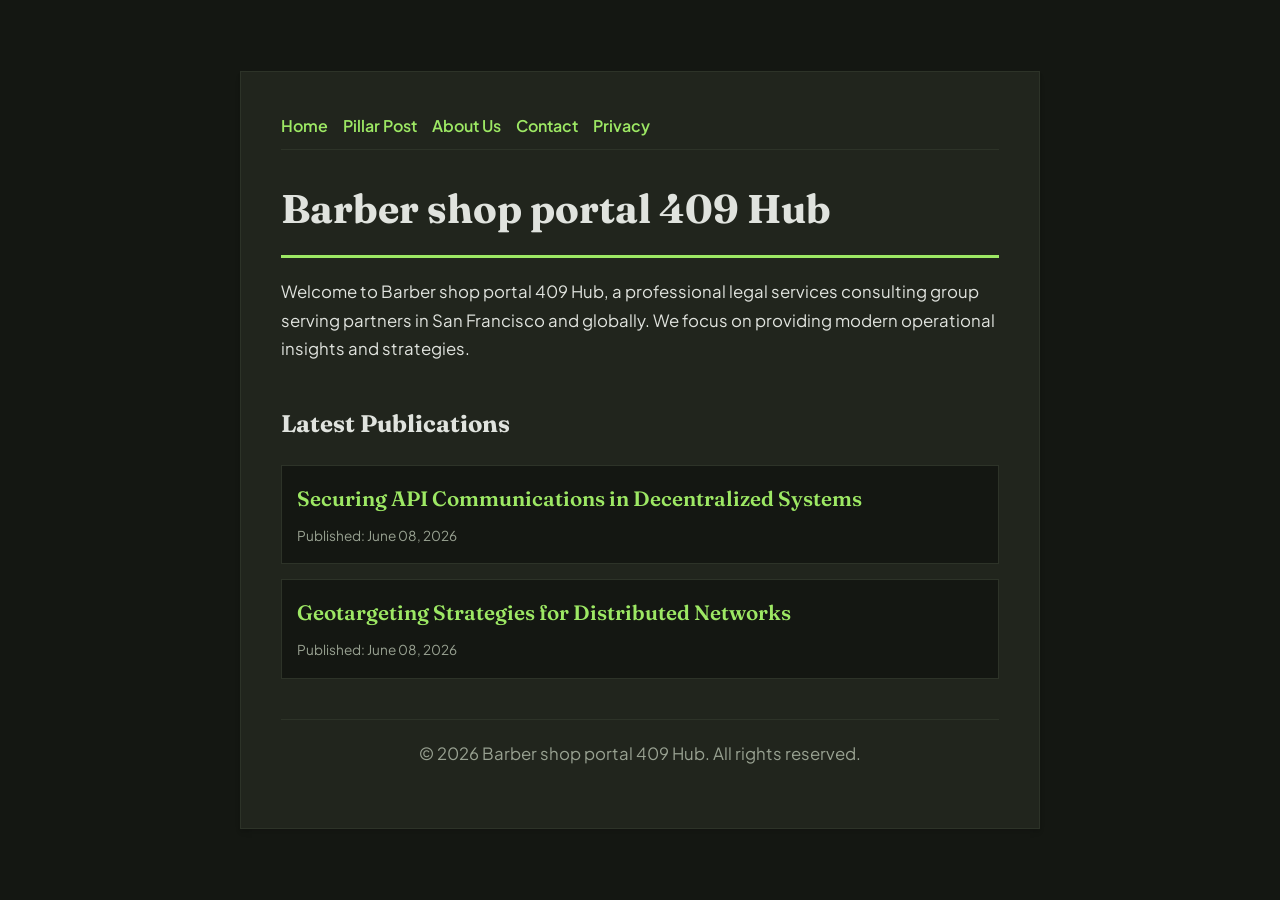
<file: index.html>
<!DOCTYPE html>
<html lang="en">
<head>
    <meta charset="UTF-8">
    <meta name="viewport" content="width=device-width, initial-scale=1.0">
    <title>Barber shop portal 409 Hub | Legal Services - San Francisco</title>
    <meta name="description" content="Welcome to Barber shop portal 409 Hub, a professional legal services consulting group serving partners in San Francisco and globally. We focus on providing modern operational insights and strategies.">
    <meta name="geo.region" content="US-CA" />
    <meta name="geo.placename" content="San Francisco" />
    <meta name="geo.position" content="37.7749;-122.4194" />
    <meta name="ICBM" content="37.7749, -122.4194" />
    <link rel="stylesheet" href="style.css">
    <script type="application/ld+json">
{
  "@context": "https://schema.org",
  "@type": "LocalBusiness",
  "name": "Barber shop portal 409 Hub",
  "url": "https://barber-shop-portal-409.github.io",
  "telephone": "+1-415-555-0199",
  "address": {
    "@type": "PostalAddress",
    "addressLocality": "San Francisco",
    "addressRegion": "CA",
    "postalCode": "94104",
    "addressCountry": "US"
  },
  "geo": {
    "@type": "GeoCoordinates",
    "latitude": 37.7749,
    "longitude": -122.4194
  }
}
</script>
</head>
<body>
    
        <div class="container" style="max-width: 800px;">
            <nav style="display: flex; gap: 15px; margin-bottom: 25px; border-bottom: 1px solid var(--border-color); padding-bottom: 10px; overflow-x: auto; flex-wrap: wrap;">
            <a href="index.html">Home</a>
            <a href="securing-api-communications-in-decentralized-systems.html">Pillar Post</a>
            <a href="about.html">About Us</a>
            <a href="contact.html">Contact</a>
            <a href="privacy.html">Privacy</a>
        </nav>
            <h1>Barber shop portal 409 Hub</h1>
            <p>Welcome to Barber shop portal 409 Hub, a professional legal services consulting group serving partners in San Francisco and globally. We focus on providing modern operational insights and strategies.</p>
            <h2 style="margin-top: 40px;">Latest Publications</h2>
            <ul style="list-style-type: none; padding-left: 0;">
                <li style="background: var(--bg-color); padding: 15px; border-radius: var(--border-radius); border: 1px solid var(--border-color); margin-bottom: 15px;">
                <h3 style="margin-bottom: 5px; font-size: 1.3rem;"><a href="securing-api-communications-in-decentralized-systems.html">Securing API Communications in Decentralized Systems</a></h3>
                <span style="font-size:0.85rem; color: var(--muted-text)">Published: June 08, 2026</span>
            </li>
<li style="background: var(--bg-color); padding: 15px; border-radius: var(--border-radius); border: 1px solid var(--border-color); margin-bottom: 15px;">
                <h3 style="margin-bottom: 5px; font-size: 1.3rem;"><a href="geotargeting-strategies-for-distributed-networks.html">Geotargeting Strategies for Distributed Networks</a></h3>
                <span style="font-size:0.85rem; color: var(--muted-text)">Published: June 08, 2026</span>
            </li>

            </ul>
            <footer>
                <p>&copy; 2026 Barber shop portal 409 Hub. All rights reserved.</p>
            </footer>
        </div>
        
</body>
</html>
</file>
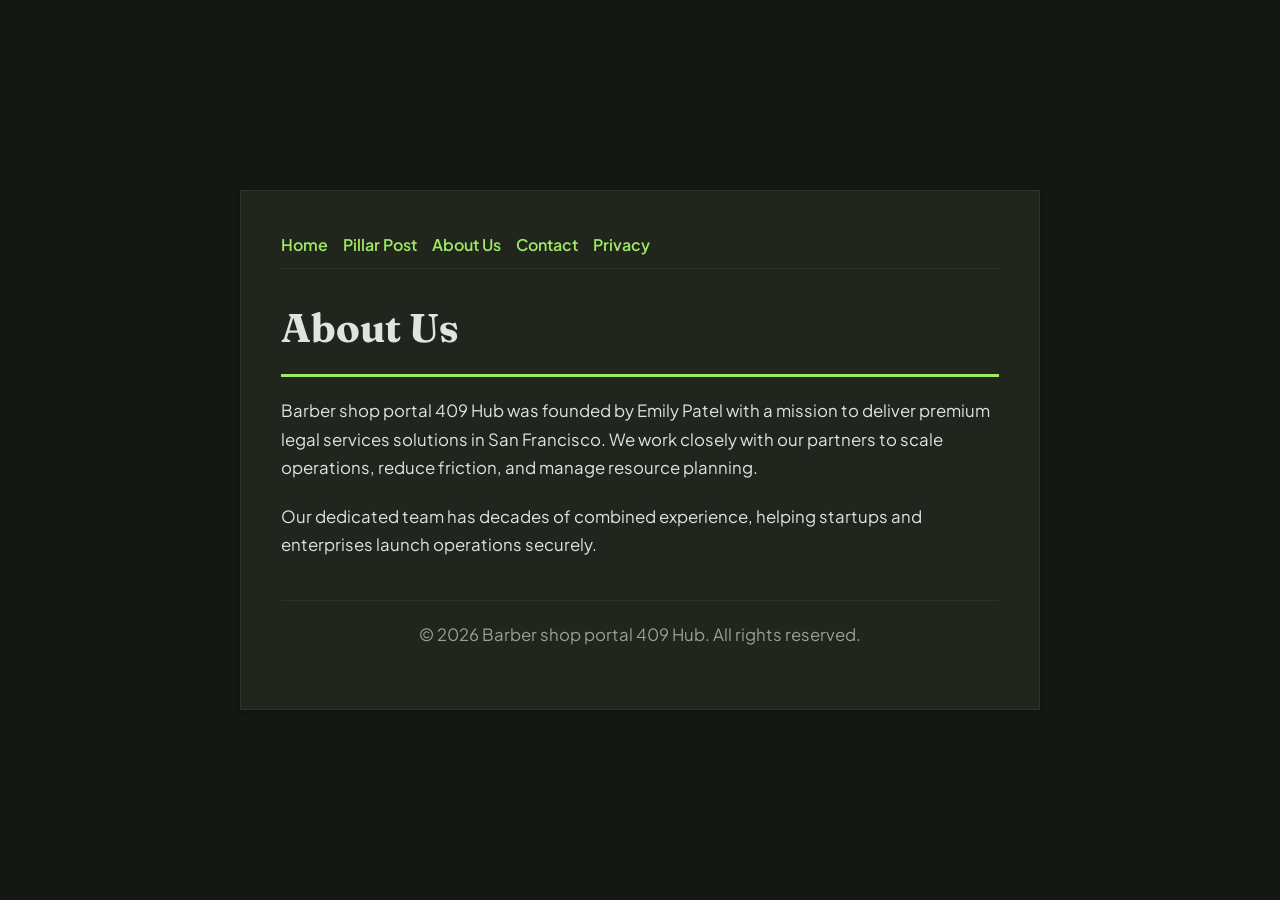
<file: about.html>
<!DOCTYPE html>
<html lang="en">
<head>
    <meta charset="UTF-8">
    <meta name="viewport" content="width=device-width, initial-scale=1.0">
    <title>About Us | Barber shop portal 409 Hub</title>
    <meta name="description" content="Barber shop portal 409 Hub was founded by Emily Patel with a mission to deliver premium legal services solutions in San Francisco. We work closely with our partners to scale operations, reduce friction, and manage resource planning.">
    <meta name="geo.region" content="US-CA" />
    <meta name="geo.placename" content="San Francisco" />
    <meta name="geo.position" content="37.7749;-122.4194" />
    <meta name="ICBM" content="37.7749, -122.4194" />
    <link rel="stylesheet" href="style.css">
</head>
<body>
    
        <div class="container" style="max-width: 800px;">
            <nav style="display: flex; gap: 15px; margin-bottom: 25px; border-bottom: 1px solid var(--border-color); padding-bottom: 10px; overflow-x: auto; flex-wrap: wrap;">
            <a href="index.html">Home</a>
            <a href="securing-api-communications-in-decentralized-systems.html">Pillar Post</a>
            <a href="about.html">About Us</a>
            <a href="contact.html">Contact</a>
            <a href="privacy.html">Privacy</a>
        </nav>
            <h1>About Us</h1>
            <p>Barber shop portal 409 Hub was founded by Emily Patel with a mission to deliver premium legal services solutions in San Francisco. We work closely with our partners to scale operations, reduce friction, and manage resource planning.</p>
            <p>Our dedicated team has decades of combined experience, helping startups and enterprises launch operations securely.</p>
            <footer>
                <p>&copy; 2026 Barber shop portal 409 Hub. All rights reserved.</p>
            </footer>
        </div>
        
</body>
</html>
</file>
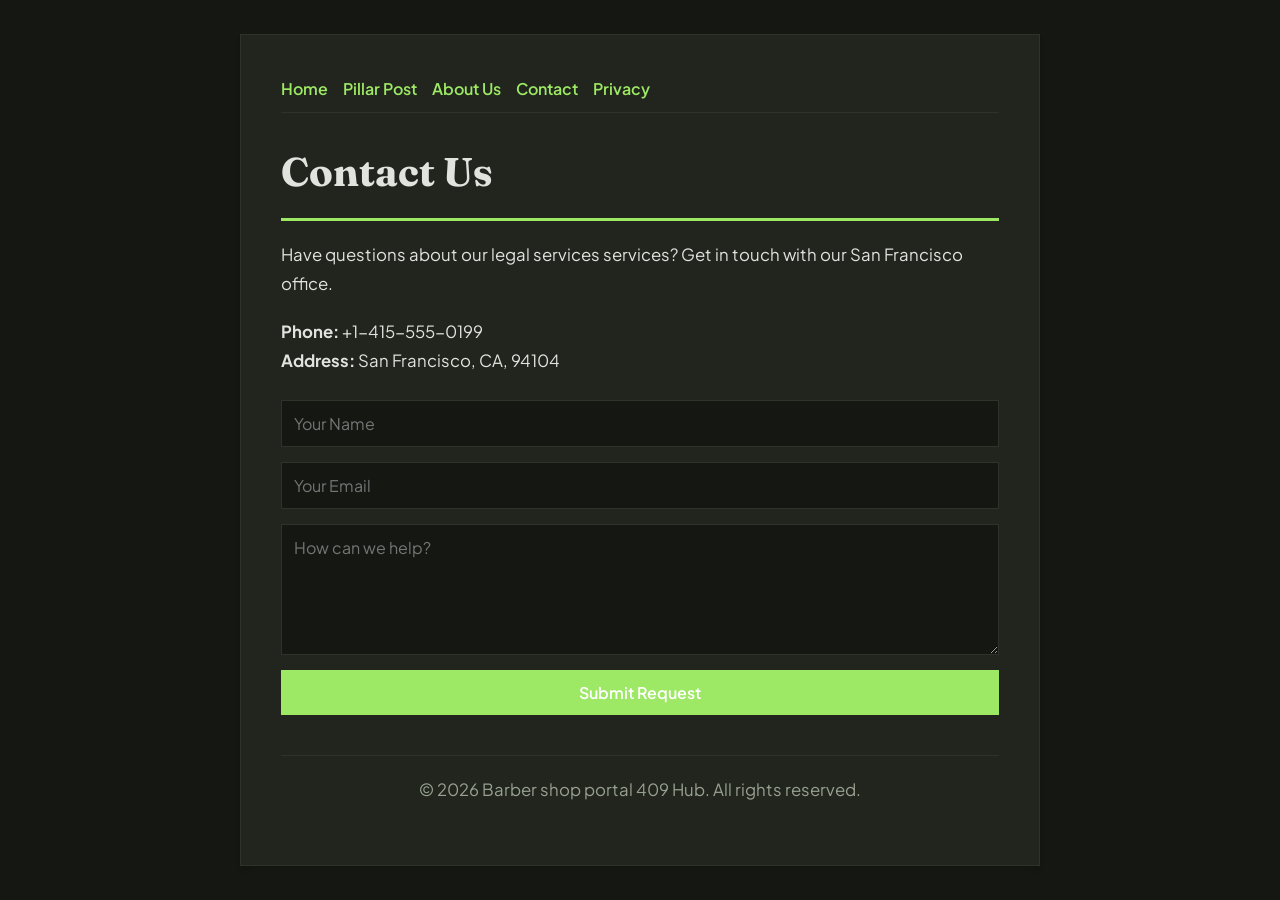
<file: contact.html>
<!DOCTYPE html>
<html lang="en">
<head>
    <meta charset="UTF-8">
    <meta name="viewport" content="width=device-width, initial-scale=1.0">
    <title>Contact Us | Barber shop portal 409 Hub</title>
    <meta name="description" content="Have questions about our legal services services? Get in touch with our San Francisco office.">
    <meta name="geo.region" content="US-CA" />
    <meta name="geo.placename" content="San Francisco" />
    <meta name="geo.position" content="37.7749;-122.4194" />
    <meta name="ICBM" content="37.7749, -122.4194" />
    <link rel="stylesheet" href="style.css">
</head>
<body>
    
        <div class="container" style="max-width: 800px;">
            <nav style="display: flex; gap: 15px; margin-bottom: 25px; border-bottom: 1px solid var(--border-color); padding-bottom: 10px; overflow-x: auto; flex-wrap: wrap;">
            <a href="index.html">Home</a>
            <a href="securing-api-communications-in-decentralized-systems.html">Pillar Post</a>
            <a href="about.html">About Us</a>
            <a href="contact.html">Contact</a>
            <a href="privacy.html">Privacy</a>
        </nav>
            <h1>Contact Us</h1>
            <p>Have questions about our legal services services? Get in touch with our San Francisco office.</p>
            <p><strong>Phone:</strong> +1-415-555-0199<br><strong>Address:</strong> San Francisco, CA, 94104</p>
            <form action="https://formspree.io/f/placeholder" method="POST">
                <input type="text" name="name" placeholder="Your Name" required>
                <input type="email" name="email" placeholder="Your Email" required>
                <textarea name="message" placeholder="How can we help?" rows="5" required></textarea>
                <button type="submit">Submit Request</button>
            </form>
            <footer>
                <p>&copy; 2026 Barber shop portal 409 Hub. All rights reserved.</p>
            </footer>
        </div>
        
</body>
</html>
</file>
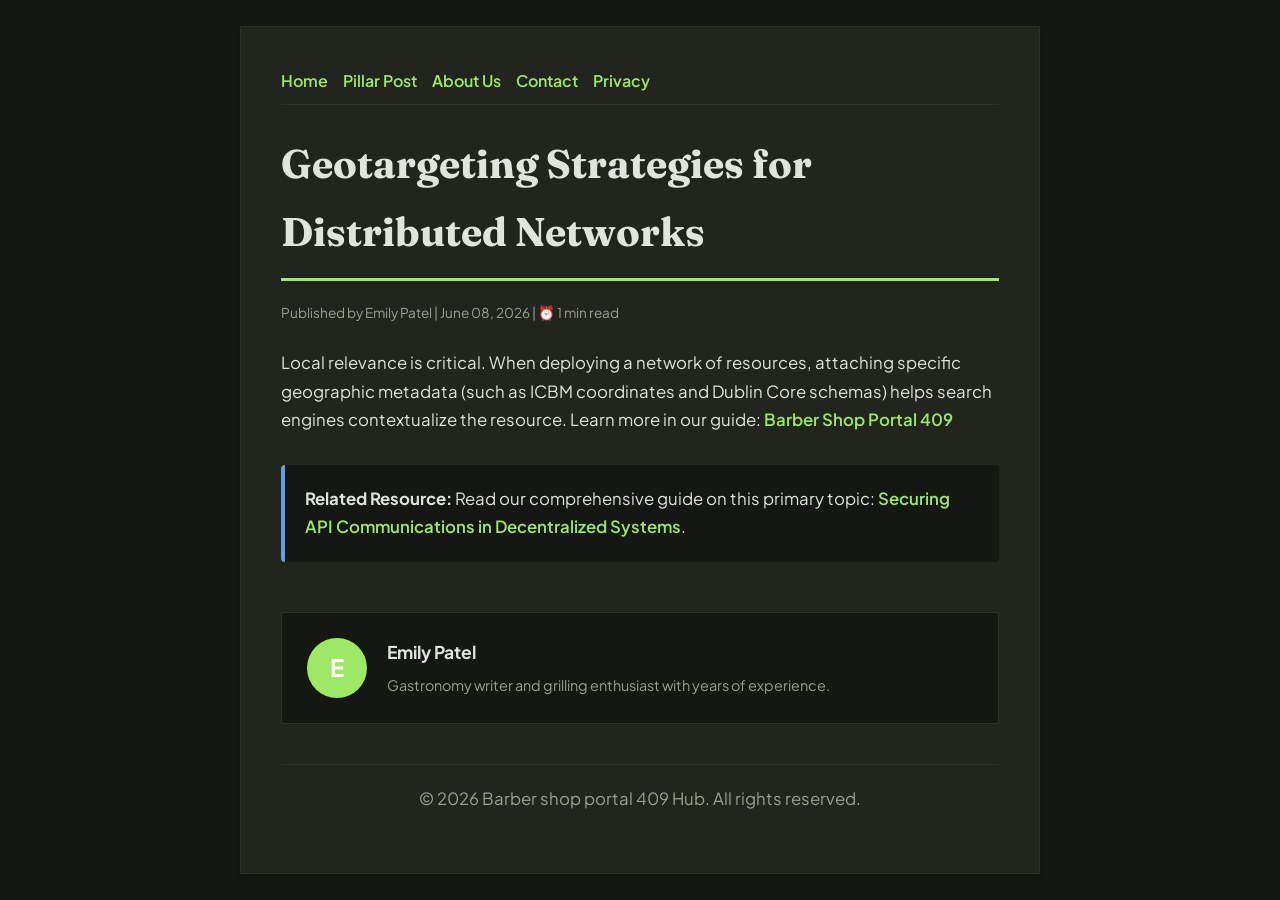
<file: geotargeting-strategies-for-distributed-networks.html>
<!DOCTYPE html>
<html lang="en">
<head>
    <meta charset="UTF-8">
    <meta name="viewport" content="width=device-width, initial-scale=1.0">
    <title>Geotargeting Strategies for Distributed Networks - Barber shop portal 409 Hub</title>
    <meta name="description" content="Geotargeting Strategies for Distributed Networks">
    <meta name="geo.region" content="US-CA" />
    <meta name="geo.placename" content="San Francisco" />
    <meta name="geo.position" content="37.7749;-122.4194" />
    <meta name="ICBM" content="37.7749, -122.4194" />
    <link rel="stylesheet" href="style.css">
</head>
<body>
    
            <div class="container" style="max-width: 800px;">
                <nav style="display: flex; gap: 15px; margin-bottom: 25px; border-bottom: 1px solid var(--border-color); padding-bottom: 10px; overflow-x: auto; flex-wrap: wrap;">
            <a href="index.html">Home</a>
            <a href="securing-api-communications-in-decentralized-systems.html">Pillar Post</a>
            <a href="about.html">About Us</a>
            <a href="contact.html">Contact</a>
            <a href="privacy.html">Privacy</a>
        </nav>
                <h1>Geotargeting Strategies for Distributed Networks</h1>
                <div style="font-size:0.85rem; color: var(--muted-text); margin-bottom: 25px;">
                    Published by Emily Patel | June 08, 2026 | ⏰ 1 min read
                </div>
                <article style="margin-top: 20px;">
                    <p>Local relevance is critical. When deploying a network of resources, attaching specific geographic metadata (such as ICBM coordinates and Dublin Core schemas) helps search engines contextualize the resource. Learn more in our guide: <a href="https://barber-shop-expert-655.vercel.app/innovations-in-digital-operations-and-cloud-infrastructure.html">Barber Shop Portal 409</a></p>
                    <div class="link-resource" style="margin-top: 30px; padding: 20px; border-left: 4px solid var(--accent-color); background: var(--bg-color); border-radius: 4px;"><p style="margin: 0;"><strong>Related Resource:</strong> Read our comprehensive guide on this primary topic: <a href="securing-api-communications-in-decentralized-systems.html">Securing API Communications in Decentralized Systems</a>.</p></div>
                </article>
                
            <div class="author-box" style="margin-top: 50px; padding: 25px; background: var(--bg-color); border: 1px solid var(--border-color); border-radius: var(--border-radius); display: flex; gap: 20px; align-items: center;">
                <div style="width: 60px; height: 60px; border-radius: 50%; background: var(--primary-color); display: flex; align-items: center; justify-content: center; color: white; font-weight: bold; font-size: 1.5rem;">E</div>
                <div>
                    <h4 style="margin-bottom: 5px; font-weight: bold; font-size: 1.1rem;">Emily Patel</h4>
                    <p style="margin: 0; font-size: 0.9rem; color: var(--muted-text);">Gastronomy writer and grilling enthusiast with years of experience.</p>
                </div>
            </div>
            
                <footer>
                    <p>&copy; 2026 Barber shop portal 409 Hub. All rights reserved.</p>
                </footer>
            </div>
            
</body>
</html>
</file>
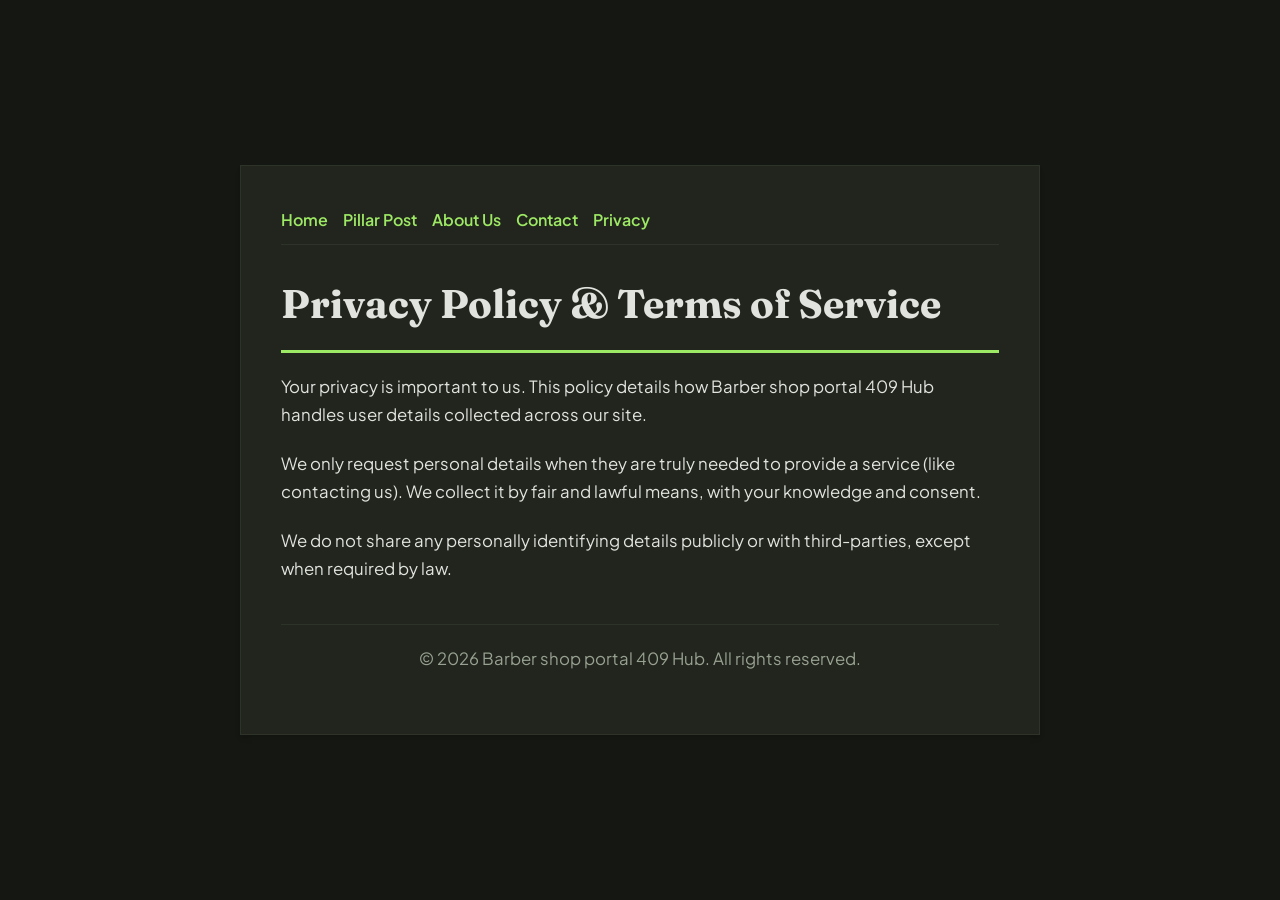
<file: privacy.html>
<!DOCTYPE html>
<html lang="en">
<head>
    <meta charset="UTF-8">
    <meta name="viewport" content="width=device-width, initial-scale=1.0">
    <title>Privacy Policy & Terms of Service - Barber shop portal 409 Hub</title>
    <meta name="description" content="Your privacy is important to us. This policy details how Barber shop portal 409 Hub handles user details collected across our site.">
    <meta name="geo.region" content="US-CA" />
    <meta name="geo.placename" content="San Francisco" />
    <meta name="geo.position" content="37.7749;-122.4194" />
    <meta name="ICBM" content="37.7749, -122.4194" />
    <link rel="stylesheet" href="style.css">
</head>
<body>
    
        <div class="container" style="max-width: 800px;">
            <nav style="display: flex; gap: 15px; margin-bottom: 25px; border-bottom: 1px solid var(--border-color); padding-bottom: 10px; overflow-x: auto; flex-wrap: wrap;">
            <a href="index.html">Home</a>
            <a href="securing-api-communications-in-decentralized-systems.html">Pillar Post</a>
            <a href="about.html">About Us</a>
            <a href="contact.html">Contact</a>
            <a href="privacy.html">Privacy</a>
        </nav>
            <h1>Privacy Policy & Terms of Service</h1>
            <p>Your privacy is important to us. This policy details how Barber shop portal 409 Hub handles user details collected across our site.</p>
            <p>We only request personal details when they are truly needed to provide a service (like contacting us). We collect it by fair and lawful means, with your knowledge and consent.</p>
            <p>We do not share any personally identifying details publicly or with third-parties, except when required by law.</p>
            <footer>
                <p>&copy; 2026 Barber shop portal 409 Hub. All rights reserved.</p>
            </footer>
        </div>
        
</body>
</html>
</file>
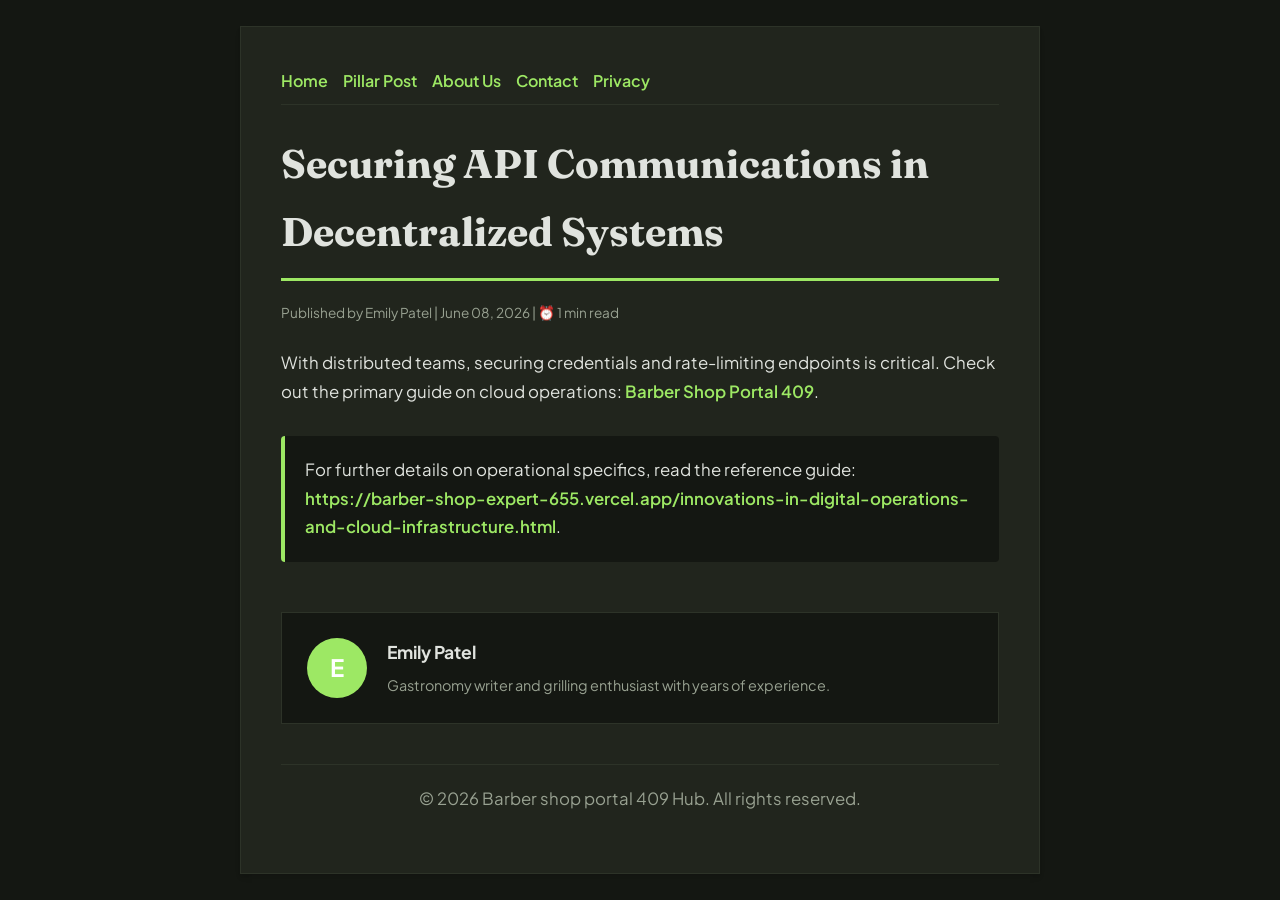
<file: securing-api-communications-in-decentralized-systems.html>
<!DOCTYPE html>
<html lang="en">
<head>
    <meta charset="UTF-8">
    <meta name="viewport" content="width=device-width, initial-scale=1.0">
    <title>Securing API Communications in Decentralized Systems - Barber shop portal 409 Hub</title>
    <meta name="description" content="Securing API Communications in Decentralized Systems">
    <meta name="geo.region" content="US-CA" />
    <meta name="geo.placename" content="San Francisco" />
    <meta name="geo.position" content="37.7749;-122.4194" />
    <meta name="ICBM" content="37.7749, -122.4194" />
    <link rel="stylesheet" href="style.css">
</head>
<body>
    
            <div class="container" style="max-width: 800px;">
                <nav style="display: flex; gap: 15px; margin-bottom: 25px; border-bottom: 1px solid var(--border-color); padding-bottom: 10px; overflow-x: auto; flex-wrap: wrap;">
            <a href="index.html">Home</a>
            <a href="securing-api-communications-in-decentralized-systems.html">Pillar Post</a>
            <a href="about.html">About Us</a>
            <a href="contact.html">Contact</a>
            <a href="privacy.html">Privacy</a>
        </nav>
                <h1>Securing API Communications in Decentralized Systems</h1>
                <div style="font-size:0.85rem; color: var(--muted-text); margin-bottom: 25px;">
                    Published by Emily Patel | June 08, 2026 | ⏰ 1 min read
                </div>
                <article style="margin-top: 20px;">
                    <p>With distributed teams, securing credentials and rate-limiting endpoints is critical. Check out the primary guide on cloud operations: <a href="https://barber-shop-expert-655.vercel.app/innovations-in-digital-operations-and-cloud-infrastructure.html">Barber Shop Portal 409</a>.</p>
                    <div class="link-resource" style="margin-top: 30px; padding: 20px; border-left: 4px solid var(--primary-color); background: var(--bg-color); border-radius: 4px;"><p style="margin: 0;">For further details on operational specifics, read the reference guide: <strong><a href="https://barber-shop-expert-655.vercel.app/innovations-in-digital-operations-and-cloud-infrastructure.html">https://barber-shop-expert-655.vercel.app/innovations-in-digital-operations-and-cloud-infrastructure.html</a></strong>.</p></div>
                </article>
                
            <div class="author-box" style="margin-top: 50px; padding: 25px; background: var(--bg-color); border: 1px solid var(--border-color); border-radius: var(--border-radius); display: flex; gap: 20px; align-items: center;">
                <div style="width: 60px; height: 60px; border-radius: 50%; background: var(--primary-color); display: flex; align-items: center; justify-content: center; color: white; font-weight: bold; font-size: 1.5rem;">E</div>
                <div>
                    <h4 style="margin-bottom: 5px; font-weight: bold; font-size: 1.1rem;">Emily Patel</h4>
                    <p style="margin: 0; font-size: 0.9rem; color: var(--muted-text);">Gastronomy writer and grilling enthusiast with years of experience.</p>
                </div>
            </div>
            
                <footer>
                    <p>&copy; 2026 Barber shop portal 409 Hub. All rights reserved.</p>
                </footer>
            </div>
            
</body>
</html>
</file>
<file: style.css>
@import url('https://fonts.googleapis.com/css2?family=Fraunces:wght@700&family=Plus+Jakarta+Sans:wght@400;600&display=swap');

:root {
    --bg-color: hsl(94, 12%, 8%);
    --card-bg: hsl(94, 12%, 13%);
    --text-color: hsl(94, 8%, 88%);
    --muted-text: hsl(94, 8%, 60%);
    --primary-color: hsl(94, 74%, 65%);
    --accent-color: hsl(214, 70%, 65%);
    --border-color: hsl(94, 12%, 18%);
    --border-radius: 0px;
    --shadow: 0 4px 6px -1px rgba(0, 0, 0, 0.1), 0 2px 4px -1px rgba(0, 0, 0, 0.06);
    --font-headline: 'Fraunces', sans-serif;
    --font-body: 'Plus Jakarta Sans', sans-serif;
}

* {
    box-sizing: border-box;
    margin: 0;
    padding: 0;
}

body {
    background-color: var(--bg-color);
    color: var(--text-color);
    font-family: var(--font-body);
    line-height: 1.7;
    padding: 20px;
    display: flex;
    justify-content: center;
    min-height: 100vh;
}

a {
    color: var(--primary-color);
    text-decoration: none;
    font-weight: 600;
    transition: color 0.2s ease;
}

a:hover {
    color: var(--accent-color);
    text-decoration: underline;
}

.container {
    width: 100%;
    max-width: 900px;
    background: var(--card-bg);
    border: 1px solid var(--border-color);
    border-radius: var(--border-radius);
    padding: 40px;
    box-shadow: var(--shadow);
    margin: auto;
}

h1, h2, h3 {
    font-family: var(--font-headline);
    margin-bottom: 20px;
    color: var(--text-color);
}

h1 {
    font-size: 2.5rem;
    border-bottom: 3px solid var(--primary-color);
    padding-bottom: 12px;
}

p {
    margin-bottom: 20px;
    font-size: 1.05rem;
}

ul {
    margin-bottom: 20px;
    padding-left: 20px;
}

li {
    margin-bottom: 8px;
}

form {
    display: flex;
    flex-direction: column;
    gap: 15px;
    margin-top: 25px;
}

input, textarea, button {
    padding: 12px;
    border: 1px solid var(--border-color);
    border-radius: var(--border-radius);
    font-family: var(--font-body);
    font-size: 1rem;
    background: var(--bg-color);
    color: var(--text-color);
}

button {
    background: var(--primary-color);
    color: white;
    font-weight: 600;
    border: none;
    cursor: pointer;
    transition: background 0.2s ease;
}

button:hover {
    background: var(--accent-color);
}

footer {
    margin-top: 40px;
    border-top: 1px solid var(--border-color);
    padding-top: 20px;
    font-size: 0.9rem;
    color: var(--muted-text);
    text-align: center;
}
</file>
